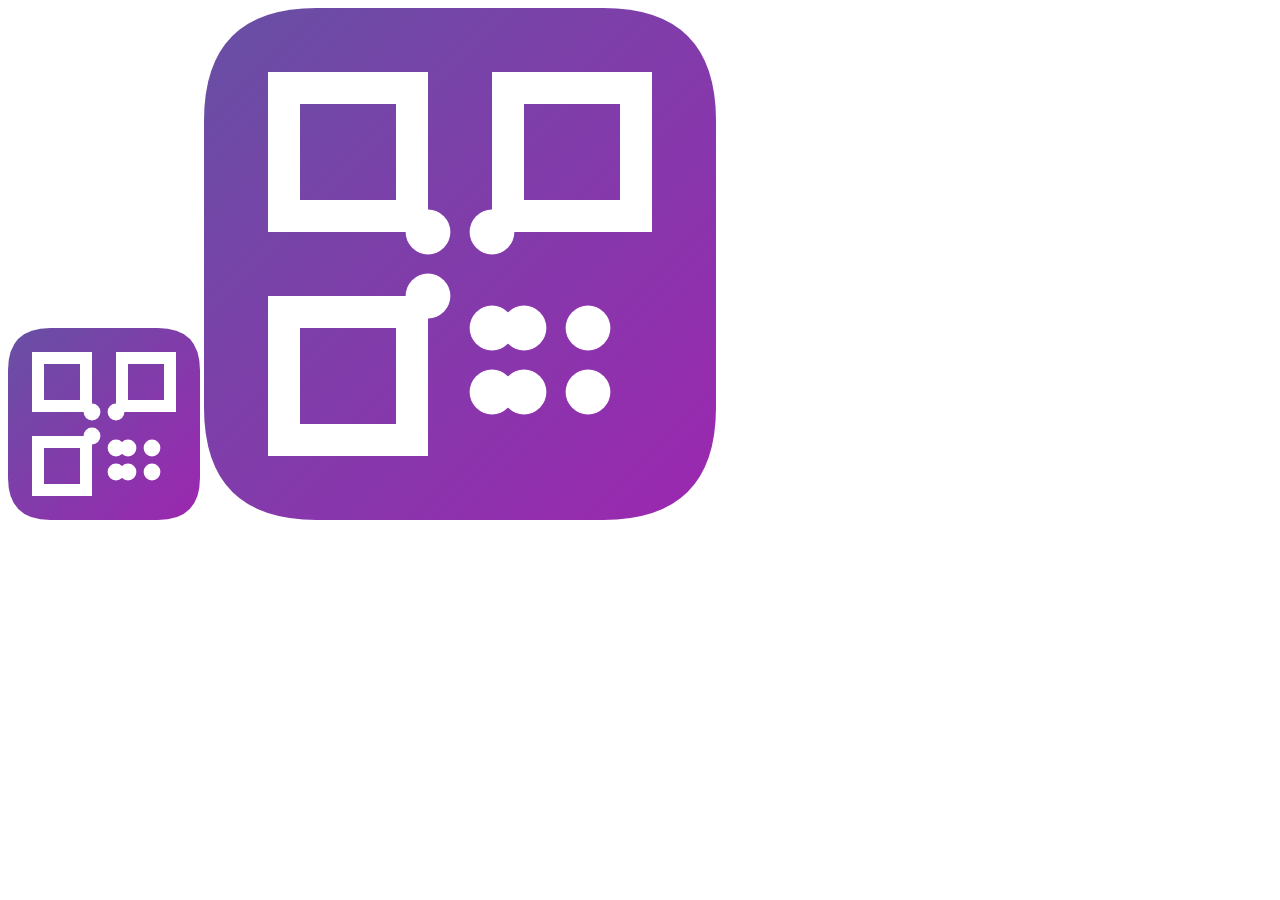
<file: generate-icons.html>
<!DOCTYPE html>
<html>
<head><title>Icon Generator</title></head>
<body>
<canvas id="c192" width="192" height="192"></canvas>
<canvas id="c512" width="512" height="512"></canvas>
<script>
function drawIcon(canvas) {
  const ctx = canvas.getContext('2d');
  const s = canvas.width;
  // Background gradient
  const grad = ctx.createLinearGradient(0, 0, s, s);
  grad.addColorStop(0, '#6750A4');
  grad.addColorStop(1, '#9C27B0');
  ctx.fillStyle = grad;
  // Rounded rect
  const r = s * 0.22;
  ctx.beginPath();
  ctx.moveTo(r, 0);
  ctx.lineTo(s - r, 0);
  ctx.quadraticCurveTo(s, 0, s, r);
  ctx.lineTo(s, s - r);
  ctx.quadraticCurveTo(s, s, s - r, s);
  ctx.lineTo(r, s);
  ctx.quadraticCurveTo(0, s, 0, s - r);
  ctx.lineTo(0, r);
  ctx.quadraticCurveTo(0, 0, r, 0);
  ctx.closePath();
  ctx.fill();
  // QR code icon
  ctx.fillStyle = '#fff';
  const u = s / 8;
  const off = u;
  // Top-left square
  ctx.fillRect(off, off, u*2.5, u*2.5);
  ctx.fillStyle = grad;
  ctx.fillRect(off+u*0.5, off+u*0.5, u*1.5, u*1.5);
  ctx.fillStyle = '#fff';
  // Top-right square
  ctx.fillRect(s-off-u*2.5, off, u*2.5, u*2.5);
  ctx.fillStyle = grad;
  ctx.fillRect(s-off-u*2, off+u*0.5, u*1.5, u*1.5);
  ctx.fillStyle = '#fff';
  // Bottom-left square
  ctx.fillRect(off, s-off-u*2.5, u*2.5, u*2.5);
  ctx.fillStyle = grad;
  ctx.fillRect(off+u*0.5, s-off-u*2, u*1.5, u*1.5);
  ctx.fillStyle = '#fff';
  // Data dots
  const dots = [
    [3.5,3.5],[4.5,3.5],[3.5,4.5],
    [5,5],[6,5],[5,6],[6,6],
    [4.5,5],[4.5,6]
  ];
  dots.forEach(([x,y])=>{
    ctx.beginPath();
    ctx.arc(x*u, y*u, u*0.35, 0, Math.PI*2);
    ctx.fill();
  });
}
drawIcon(document.getElementById('c192'));
drawIcon(document.getElementById('c512'));
document.getElementById('c192').toBlob(b=>{
  const a=document.createElement('a');a.href=URL.createObjectURL(b);a.download='icon-192.png';a.click();
});
setTimeout(()=>{
  document.getElementById('c512').toBlob(b=>{
    const a=document.createElement('a');a.href=URL.createObjectURL(b);a.download='icon-512.png';a.click();
  });
},500);
</script>
</body>
</html>
</file>
